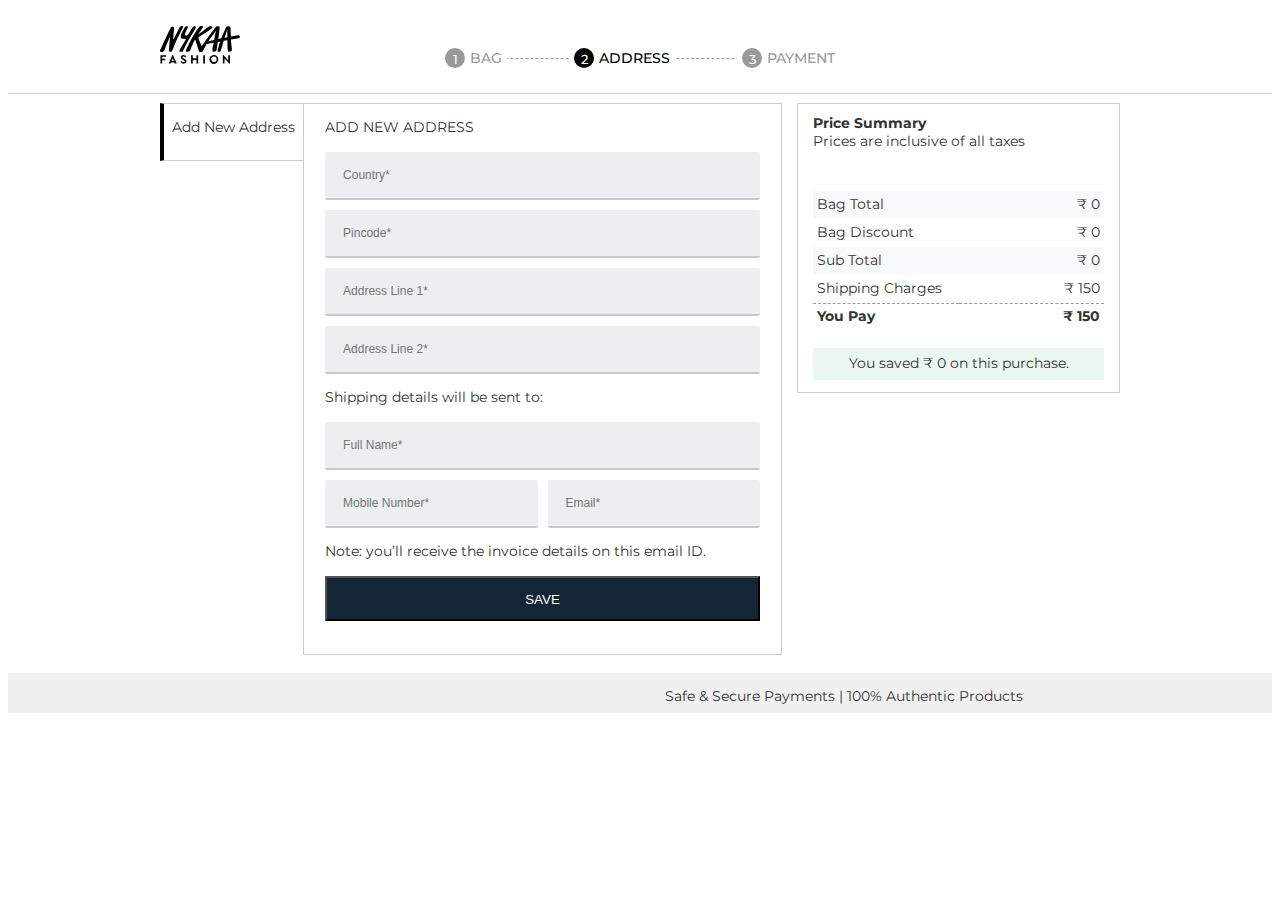
<file: address.html>
<!DOCTYPE html>
<html lang="en">
  <head>
    <meta charset="UTF-8" />
    <meta http-equiv="X-UA-Compatible" content="IE=edge" />
    <meta name="viewport" content="width=device-width, initial-scale=1.0" />

    <!--font lib-->
    <link rel="preconnect" href="https://fonts.googleapis.com" />
    <link rel="preconnect" href="https://fonts.gstatic.com" crossorigin />
    <link
      href="https://fonts.googleapis.com/css2?family=Montserrat&display=swap"
      rel="stylesheet"
    />

    <!--Icon lib-->
    <link
      href="https://fonts.googleapis.com/icon?family=Material+Icons"
      rel="stylesheet"
    />

    <!-- linked css file -->
    <link rel="stylesheet" href="address.css" />

    <!--title icon-->
    <link
      rel="icon"
      type="png"
      sizes="512x512"
      href="https://adn-static1.nykaa.com/nykdesignstudio-images/pub/media/favicon/stores/1/nds_-_favicon.png"
    />

    <title>
      Designer Women's Clothing - Shop for Women's Fashion Clothing Online |
      Nykaa Fashion
    </title>
  </head>

  <body>
    <div class="maincontainer">
        <div class="navdiv">
          <div class="logodiv">
          <a href="index.html">
            <svg viewBox="0 0 255 121" height="38" width="80">
                <path d="M112.4 9.2c1.1-2 3.6-6 .5-7.5-1.8-.9-4.2-1.4-6-.5a8.7 8.7 0 0 0-3.5 3.9L91.6 23.6c-1.9 2.7-3.7 6-7.6 6.4-2.6.3-4.4-.8-4.4-3.1s1.4-5.5 2.5-7.5c3-5.8 3.4-7.8 6.4-13.6C91.3.3 82-1 79.7 3 78 5.9 75 11.2 74.1 13c-1.3 3.3-11.1 19-6.9 25.2 5.6 7 20.2-4 12.7 8.7-6 10.3-9.8 16.2-15.1 25.7-1.1 2-2.6 4-3 6.4-.6 3.4 4.1 3.4 6.1 3.2 3.6-.2 5.3-1.9 6.7-5.1l2.6-5.5a368 368 0 0 1 23.4-42.8c4.4-7 8.2-12.9 11.8-19.6m-39-5C76-1.1 67.1.4 67.1.4c-3.2 0-4.6 3.9-5.3 5l-9.6 19c-1.9 3-7.8 16.5-9.8 19.5-.2-3 0-9.1.1-10.5.4-5.8.8-10 1.4-15.3.5-4 1.3-8.7.5-12.7-.5-2.6-1.4-2.7-5-3.1s-6.4 5-7.7 7.7C27.2 19.5 22 29 18 38.7L14 47.2c-1.5 3.4-2.9 6.8-4.5 10.1-1.7 3.5-7 15-8.5 18.7-1.6 4-2 7.1 4.6 7 1 0 3.4.2 6.2-2.9 2.3-2.4 2.7-4.6 4-8a781 781 0 0 1 13.3-31.4c.5-1.2 1.6-4.5 2.8-7.1 0 3.6-.7 8-1 11-.8 10.6-1.4 21-2.4 31.4 0 1.5-.5 3.2.2 4.5s2.3 1.7 3.6 1.8c5.3.7 5.9-2 7.5-5.6 1.5-3.2 2.4-5.9 3.7-9.1a491 491 0 0 1 13-30.1l3.8-7.5c2.4-4.5 4.4-8.8 7-13.9 2-3.7 3.9-7.8 6-11.8m141.5 30.9v.4l-9.4 1.7c3.4-8.7 6.9-19.3 9-24.7-.2 4 .6 18.5.4 22.5m-42.1 9.2a.1.1 0 0 1 0 .1l-18 4C158.4 42 175.3 18.6 178 16l-5.3 28.4m81.6-11.5c-.6-6.1-9-3-14-2.1L226 33.4l-.3-9.7c-.1-6-.5-10.7-.8-16-.2-3.4-.7-8-6.8-7.2-7 1-8.2 4.5-10 8.7l-10.3 23.4-2.8 6.9-1.2.3-8 1.8v-.3c.7-5.7 1.6-11.2 2.4-16.9.7-5 1.5-13.4 2-18.5.7-5.5-5.7-5.4-5.7-5.4-3.8-.2-5.4 1-7.8 4.1-4.2 5.5-9.3 11.4-13.8 17.5-8.2 10.9-14.2 19.2-21.6 30.1-2.2 3.2-5.5 8-8.3 11.8-2-3.8-3.6-8-5.2-11.8-2.3-5.5-4-8.9-5-12.5-1-3.2.1-3.6 2.5-5.4 6.8-5.2 14.5-8.8 21.4-13.7 5-3.5 11-7.4 15.7-11a16.8 16.8 0 0 0 4.4-3.8c2-2.6-3.5-5.3-3.5-5.3a10.6 10.6 0 0 0-7 1.2 42.7 42.7 0 0 0-6.9 4.7c-4 3.2-9.3 7-13.4 10.2a118.4 118.4 0 0 1-13.9 9.5l14-20.8c4.6-6-7.5-7.6-12.1-1.4-4.3 5.6-7.2 10.4-10.6 15.5-8.1 12-14.8 24.6-21.4 37.9-2.5 5-5 10.3-7.3 15.5-1.1 2.6-4.3 8.4.1 9C94.3 82.8 96 78.3 98 73c3.6-8.9 4.7-10.6 7-16.1a115.9 115.9 0 0 1 6.2-13c0-.2.8-1.3.8-1.3.5 1 3.3 10.6 3.7 11.7 2 5.2 5.5 17.4 7.4 23 1.5 4.5 1.9 5.8 8 5.7 3.1-.1 4.5-1.3 6.5-5.1l10.8-20.3 8.9-1.5 2.8-.5a16.5 16.5 0 0 0 2.3-.4l9-1.8-2.9 11.4s-4 15.8 1.2 16.6a11.7 11.7 0 0 0 5 0c6.2-.8 6.3-9 6.3-9l3.3-21.6 7.2-1.4-7.3 24.5c-1 3.5-1.8 8 4.4 7.9 5.1.3 5.4-3 5.4-3 .2-.4 4.1-13.3 5.1-18 .7-3 3-10.5 4-13.6l5.6-1 6-1v7.3c.6 8.7 0 17.7 1.7 26.2.3 1.4.9 3.2 2.6 3.2a45 45 0 0 0 5-.4c6.3-.5 5.1-7 4.7-11-.4-4.6-.8-8.4-1.5-12.9a114.2 114.2 0 0 1-.9-14.3l23.4-4c3-.5 5.1-.3 4.5-6.3M19.1 97.8H7v6.7h10v5H7v10H1.5V92.9H19zM46 116H35.1l-1.5 3.5h-5.9l12-27.2h1.8l11.9 27.2h-5.9zm-5.5-13.5l-3.5 9H44zm43.3-5.2l-3.7 2.9a6 6 0 0 0-5.1-3c-1.8 0-3.3.7-3.3 2.5 0 1.6 1.2 2.2 3.1 3l3 1.4c4.2 1.9 6.6 4 6.6 7.8 0 5-4 8-9.4 8a11.5 11.5 0 0 1-10.2-5.8l3.8-2.9c1.4 2 3.3 3.9 6.5 3.9 2.4 0 3.8-1 3.8-3s-1.3-2.3-3.4-3.3l-2.8-1.3c-3.8-1.8-6.5-4-6.5-7.7 0-4.6 3.8-7.6 8.8-7.6a9.7 9.7 0 0 1 8.8 5.1zm38 22.2h-5.5V108h-11.8v11.5H99V92.8h5.5v10.3h11.8V92.8h5.5zm21.3 0h-5.4V92.8h5.4zm42.8-13.4a14.2 14.2 0 1 1-14.6-13.8h.3A14 14 0 0 1 186 106a2 2 0 0 1 0 .2zm-22.8 0c0 5.2 3.6 8.8 8.6 8.8a8.8 8.8 0 1 0-8.6-9zM223 92.8v27.3h-1.8l-15.5-16.6v16h-5.5V92.4h1.8l15.5 16.4v-16z">
                </path>
            </svg>  
          </a>
          </div>
          <div class="addhead">
              <div class="add1">
                  <div class="addbag" style="background-color: rgb(153, 153, 153)">1</div>
                  <span>BAG</span>
                </div>
                <div class="add2">
                    <div class="addadd">2</div>
                    <span style="color: black;">ADDRESS</span>
                </div>
                <div class="add3">
                    <div class="addpay" style="background-color: rgb(153, 153, 153)">3</div>
                    <span>PAYMENT</span>
                </div>
            </div>
        </div>

    <div class="mainbox">
      <div class="leftbox">
        <p>Add New Address</p>        
      </div>

      <div class="middlebox">
        <form action="addressform" id="form">
          <P>ADD NEW ADDRESS</P>

          <div class="searchBox">
            <div class="searchBoxInner">
              
              <input
                type="text"
                aria-label="Search"
                placeholder="Country*"
                class="input"
                id="country";
              />
            </div>
          </div>

          <div class="searchBox">
            <div class="searchBoxInner">
              
              <input
                type="text"
                aria-label="Search"
                placeholder="Pincode*"
                class="input"
                id="pin";
              />
            </div>
          </div>

          <div class="searchBox">
            <div class="searchBoxInner">
              
              <input
                type="text"
                aria-label="Search"
                placeholder="Address Line 1*"
                class="input"
                id="addLine1";
              />
            </div>
          </div>

          <div class="searchBox">
            <div class="searchBoxInner">
              
              <input
                type="text"
                aria-label="Search"
                placeholder="Address Line 2*"
                class="input"
                id="addLine2";
              />
            </div>
          </div>

          <p>Shipping details will be sent to:</p>

          <div class="searchBox">
            <div class="searchBoxInner">
              
              <input
                type="text"
                aria-label="Search"
                placeholder="Full Name*"
                class="input"
                id="fullName";
              />
            </div>
          </div>


          <!-- split it in 2 side by side -->
          <div id="yetifsplit">
            <div class="searchBox ymob">
              <div class="searchBoxInner">
                
                <input
                  type="text"
                  aria-label="Search"
                  placeholder="Mobile Number*"
                  class="input"
                  id="mobNo";
                />
              </div>
            </div>
            <div class="searchBox yemail">
              <div class="searchBoxInner">
                
                <input
                  type="text"
                  aria-label="Search"
                  placeholder="Email*"
                  class="input"
                  id="mail";
                />
              </div>
            </div>
          </div>

          <p>Note: you’ll receive the invoice details on this email ID.</p>

          <button class="btn"  id="saveadd">
            <p>SAVE</p>
          </button>
        </form>
      </div>

      <div class="rightbox">
        <!-- div for payment details -->
        <div class="paydetail">
          <div class="payhead">
            <h4>Price Summary</h4>
            <p>Prices are inclusive of all taxes</p>
          </div>

          <div class="summarybox">
          <div class="paylist">
            <div>
              <p>Bag Total</p>
            </div>
            <div>
              <p>Bag Discount</p>
            </div>
            <div>
              <p>Sub Total</p>
            </div>
            <div>
              <p>Shipping Charges</p>
            </div>
          </div>
          <div class="payvalue">
            <div>
              <p>100</p>
            </div>
            <div>
              <p>20</p>
            </div>
            <div>
              <p>100</p>
            </div>
            <div>
              <p>100</p>
            </div>
          </div>
        </div>
          <div class="payfinal">
            <div class="paylist">
              <h4>You Pay</h4>
            </div>
            <div class="payvalue">
              <h4>200</h4>
            </div>
          </div>
          <div class="ordersave">
            <p>You saved ₹1,612 on this purchase.</p>
          </div>
        </div>

        <!-- div for button -->
        <button class="btn"  id="ptb">
          <p>Proceed to Buy</p>
        </button>
      </div>
    </div> 
  </div>

  <div class="addfoot">
    <div>
      <span class="material-icons">health_and_safety</span>
    <p>
      Safe & Secure Payments | 100% Authentic Products
    </p>
    </div>
    
  </div>
  </body>

  <script src="address.js"></script>
</html>
</file>
<file: address.css>
/* yatharth css */



body {
  font-family: "Montserrat", sans-serif;
  font-size: 14px;
  line-height: 1.42857;
  color: rgb(51, 51, 51);
  background-color: rgb(255, 255, 255);
}


.maincontainer{
    height: 100%;
    width: 100%;
}

/* address nav */
.navdiv{
    height: 85px;
    width: 100%;
    box-shadow: rgb(204 204 204) 0px 1px 0px 0px;
    display: flex;
    left: 0px;
    right: 0px;
    background-color: rgb(255, 255, 255);
    padding: 0% 12% 0% 12%;
    box-sizing: border-box;
}

.logodiv{
    height: 100%;
    width: 85px;
    justify-content: center;
    padding-top: 18px;
}

.addhead{
    display: flex;
    width: 400px;
    align-items: center;
    justify-content: space-between;
    position: absolute;
    left: calc(50% - 200px);
    margin-top: 40px;

}

.add1,
.add2,
.add3{
    background-color: rgb(255, 255, 255);
    position: relative;
    z-index: 1;
    padding-left: 5px;
    padding-right: 5px;
    font-size: 14px;
    color: rgb(153, 153, 153);
    display: flex;
    font-weight: 500;
    text-align: center;
    line-height: 1;
    -webkit-box-align: center;
    align-items: center;
}


.addbag,
.addadd,
.addpay{
    width: 20px;
    height: 20px;
    border-radius: 50px;
    font-size: 13px;
    color: rgb(255, 255, 255);
    margin-right: 5px;
    text-align: center;
    line-height: 22px;
    background-color: black;
}


.addhead::after {
    content: "";
    position: absolute;
    width: 100%;
    border-bottom: 1px dashed rgb(153, 153, 153);
    left: 0px;
    top: 9.5px;
}

/* body css */

.mainbox{
    margin-top: 10px;
    width: 100%;
    height: 550px;
    padding: 0% 12% 0% 12%;
    display: flex; 
    box-sizing: border-box;
}

.leftbox{
    height: 56px;
    width: 194px;
    border-left: 4px solid black;
    border-top: 1px solid #ccc;
    border-bottom: 1px solid #ccc;
    text-align: center;
}

.middlebox{
    height: 100%;
    width: 605px;
    padding: 0px 21px 0px 21px;
    border: 1px solid #ccc;
}

.rightbox{
    margin-left: 15px;
    width: 450px;
    height: 400px;
    
}

.paydetail{
    border: 1px solid #ccc;
    width: 100%;
    height: 290px;
    box-sizing: border-box;
    padding: 0px 15px 0px 15px;
}

.payhead{
    width: 100%;
    height: 68px;
    line-height: 0px;
}

.summarybox{
    display: flex;
    flex-direction: row;
    height: 112px;
    width: 100%;
}

.paylist,
.payvalue{
    height: 100%;
    width: 50%;
    font-size: 14px;
}
.paylist p,
.payvalue p{
    margin: 0;
    padding: 4px;
}

.payvalue p{
    float: right;
}

.paylist h4,
.payvalue h4{
    margin: 0;
    padding: 4px;
}

.payvalue h4{
    float: right;
}
.paylist div:nth-child(1)
{
    height: 25%;
    background-color: #f8f9fa;
}
.paylist div:nth-child(2){
    height: 25%;
}
.paylist div:nth-child(3){
    height: 25%;
    background-color: #f8f9fa;
}
.paylist div:nth-child(4){
    height: 25%;
    border-bottom: 1px dashed rgb(153, 153, 153);
}

.payvalue div:nth-child(1)
{
    height: 25%;
    background-color: #f8f9fa;
}
.payvalue div:nth-child(2){
    height: 25%;
}
.payvalue div:nth-child(3){
    height: 25%;
    background-color: #f8f9fa;
}
.payvalue div:nth-child(4){
    height: 25%;
    border-bottom: 1px dashed rgb(153, 153, 153);
}

.payfinal{
    height: 40px;
    display: flex;
    flex-direction: row;
}

.ordersave{
    border: 1px solid #ebf6f0;
    width: 100%;
    height: 32px;
    margin-top: 5px;
    background-color: #ebf6f0;
    padding: 0px 14px 0px 14px;
    box-sizing: border-box;
}

.ordersave p{
    line-height: 0px;
    text-align: center;
}

#ptb{
    width: 100%;
    height: 45px;
    justify-content: space-between;
    align-items: center;
    flex-shrink: 1;
    background-color: #142636;
    margin-top: 10px;
    display: none;
  }

  #ptb > p{
      color: white;
  }

/* SEARCH */

.searchBoxDiv {
    width: 100%;
    max-width: 370px;
    justify-content: space-between;
    align-items: center;
    flex-shrink: 1;
  }
  
  .searchBox {
    display: flex;
    align-items: center;
    padding: 8px;
    background-color:#eceef0;
    border-radius: 2px;
    height: 30px;
    position: relative;
    border-bottom: 2px solid rgba(0, 19, 37, 0.16);
    transition: border-bottom 0.2s ease 0s;
    margin-top: 10px;
  }
  
  .searchBoxInner {
    display: flex;
    align-items: center;
    border: none;
    width: 100%;
  }
  
  .searchBoxInner > .input {
    background-color: #eceef0;
    color: rgb(0, 0, 0);
    font-size: 1rem;
    flex: 1 1 0%;
    padding: 0px;
    margin: 0px;
    border: 0px;
    height: 30px;
    outline: none;
    margin-left: 10px;
    font-size: 12px;
    text-transform: capitalize;
  }

  #yetifsplit{
      display: flex;
      flex-direction: row;

  }

  .yemail{
      margin-left: 10px;
  }

  .yemail,
  .ymob{
      width: 50%;
  }

  #saveadd{
    width: 100%;
    height: 45px;
    justify-content: space-between;
    align-items: center;
    flex-shrink: 1;
    background-color: #142636;
    
  }

  #saveadd > p{
      color: white;
  }
  

  /* footer */

  .addfoot{
      width: 100%;
      height: 40px;
      margin-top: 20px;
      background-color: #f1f0f0;
      text-align: center;
      align-items: center;   
      display: flex;
  }

  .addfoot div{
      display: flex;
      margin: auto;
  }
  .addfoot span{
    margin: auto;
  }
</file>
